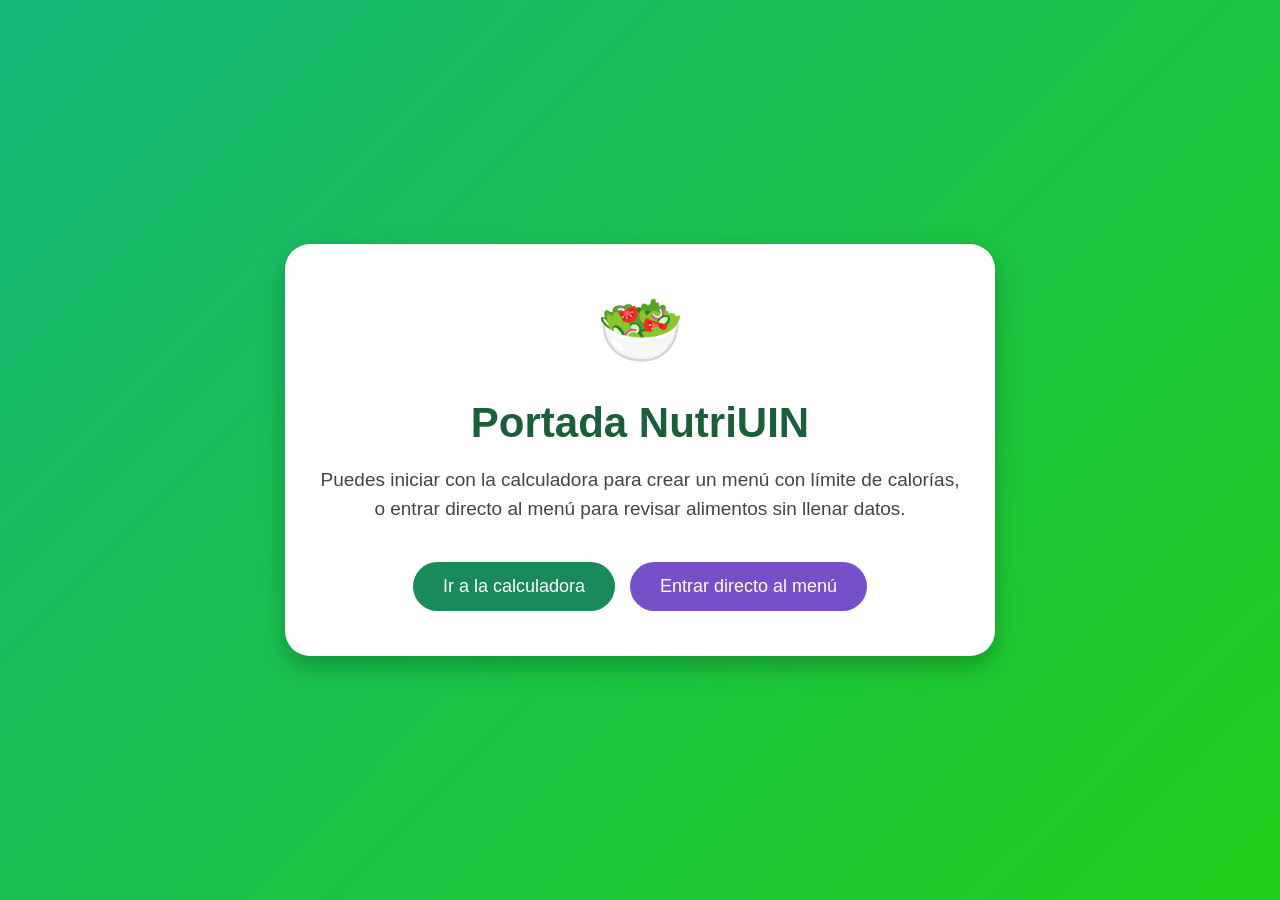
<file: index.html>
<!--
================================================================================
ARCHIVO: index.html
LENGUAJE: HTML
FUNCIÓN: Es la portada principal de NutriUIN.
CONEXIONES CON OTROS ARCHIVOS:
1. Se conecta con estilos.css mediante <link rel="stylesheet"> para recibir diseño.
2. Se conecta con login.js mediante <script src="login.js"> para ejecutar los botones.
3. Las funciones entrar() y entrarMenuDirecto() están escritas en login.js.
IMPORTANTE: HTML crea la estructura; CSS diseña; JavaScript agrega funcionamiento.
================================================================================
-->
<!DOCTYPE html> <!-- Indica al navegador que este documento usa HTML5. -->
<html lang="es"> <!-- Abre la página y define que el idioma principal es español. -->
<head> <!-- Inicia la parte de configuración de la página. -->
    <meta charset="UTF-8"> <!-- Permite usar acentos, ñ y caracteres especiales correctamente. -->
    <meta name="viewport" content="width=device-width, initial-scale=1.0"> <!-- Hace que la página se adapte a celulares, tablets y computadoras. -->
    <title>NutriUIN</title> <!-- Texto que aparece en la pestaña del navegador. -->
    <!-- Logo pequeño de la pestaña del navegador -->
    
    <link rel="icon" type="image/png" sizes="512x512" href="favicon.png">
    <link rel="apple-touch-icon" href="apple-touch-icon.png">
    <link rel="stylesheet" href="estilos.css"> <!-- Conecta esta página con el archivo de estilos principal. -->
</head> <!-- Cierra la configuración de la página. -->
<body> <!-- Inicia el contenido visible para el usuario. -->

    <main class="caja-inicio"> <!-- Caja principal de bienvenida; usa la clase caja-inicio para recibir diseño CSS. -->
        <div class="logo">🥗</div> <!-- Muestra un icono decorativo relacionado con nutrición. -->
        <h1>Portada NutriUIN</h1> <!-- Título principal de la portada del proyecto. -->

        <p> <!-- Abre el párrafo de descripción del proyecto. -->
            Puedes iniciar con la calculadora para crear un menú con límite de calorías, o entrar directo al menú para revisar alimentos sin llenar datos. <!-- Explica las dos opciones disponibles en la portada. -->
        </p> <!-- Cierra el párrafo descriptivo. -->

        <div class="botones-portada"> <!-- Agrupa los botones principales de la portada. -->
            <button onclick="entrar()">Ir a la calculadora</button> <!-- Botón que manda primero a la calculadora para calcular las calorías. -->
            <button class="boton-secundario" onclick="entrarMenuDirecto()">Entrar directo al menú</button> <!-- Botón que manda al menú sin llenar la calculadora. -->
        </div> <!-- Cierra el grupo de botones de la portada. -->
    </main> <!-- Cierra la caja principal de bienvenida. -->

    <script src="login.js"></script> <!-- Carga el JavaScript donde está la función entrar(). -->
</body> <!-- Cierra el contenido visible. -->
</html> <!-- Cierra el documento HTML. -->
</file>
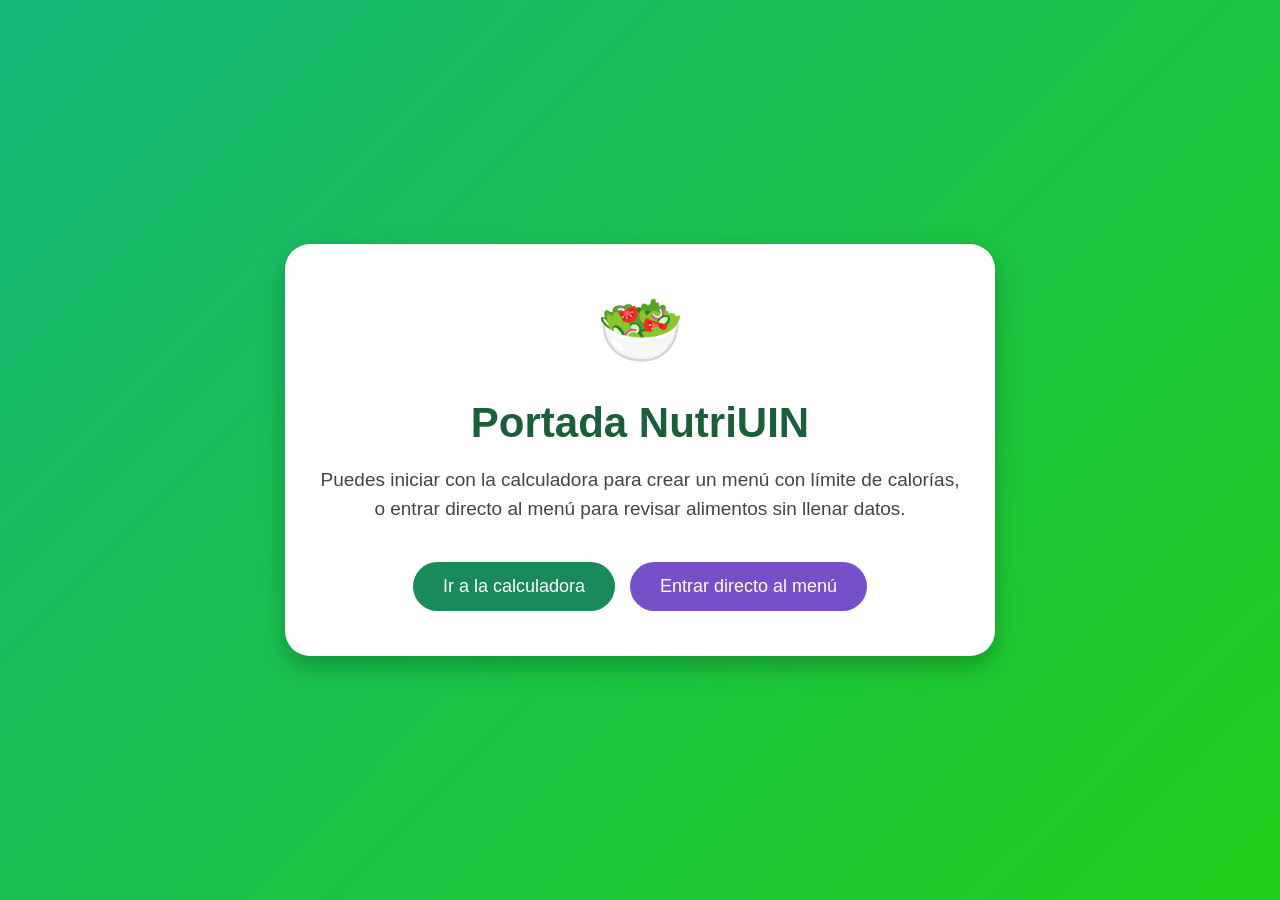
<file: menu.html>
<!--
================================================================================
ARCHIVO: menu.html
LENGUAJE: HTML
FUNCIÓN: Archivo de compatibilidad que redirige automáticamente a index.html.
CONEXIÓN: Usa una etiqueta <meta http-equiv="refresh"> para abrir la portada.
================================================================================
-->
<!DOCTYPE html> <!-- Indica que este archivo usa HTML5. -->
<html lang="es"> <!-- Abre el documento HTML y define el idioma español. -->
<head> <!-- Inicia la configuración interna de la página. -->
    <meta charset="UTF-8"> <!-- Permite mostrar acentos y caracteres especiales correctamente. -->
    <title>NutriUIN</title> <!-- Título que aparece en la pestaña del navegador. -->
    <!-- Logo pequeño de la pestaña del navegador -->
    
    <link rel="icon" type="image/png" sizes="512x512" href="favicon.png">
    <link rel="apple-touch-icon" href="apple-touch-icon.png">
    <meta http-equiv="refresh" content="0; url=index.html"> <!-- Redirige a la portada para respetar el orden correcto del proyecto. -->
</head> <!-- Cierra la configuración de la página. -->
<body> <!-- Inicia el contenido visible por si la redirección tarda. -->
    <p>Abriendo la portada... <a href="index.html">Haz clic aquí</a>.</p> <!-- Mensaje y enlace manual para entrar por la portada. -->
</body> <!-- Cierra el cuerpo de la página. -->
</html> <!-- Cierra el documento HTML. -->
</file>
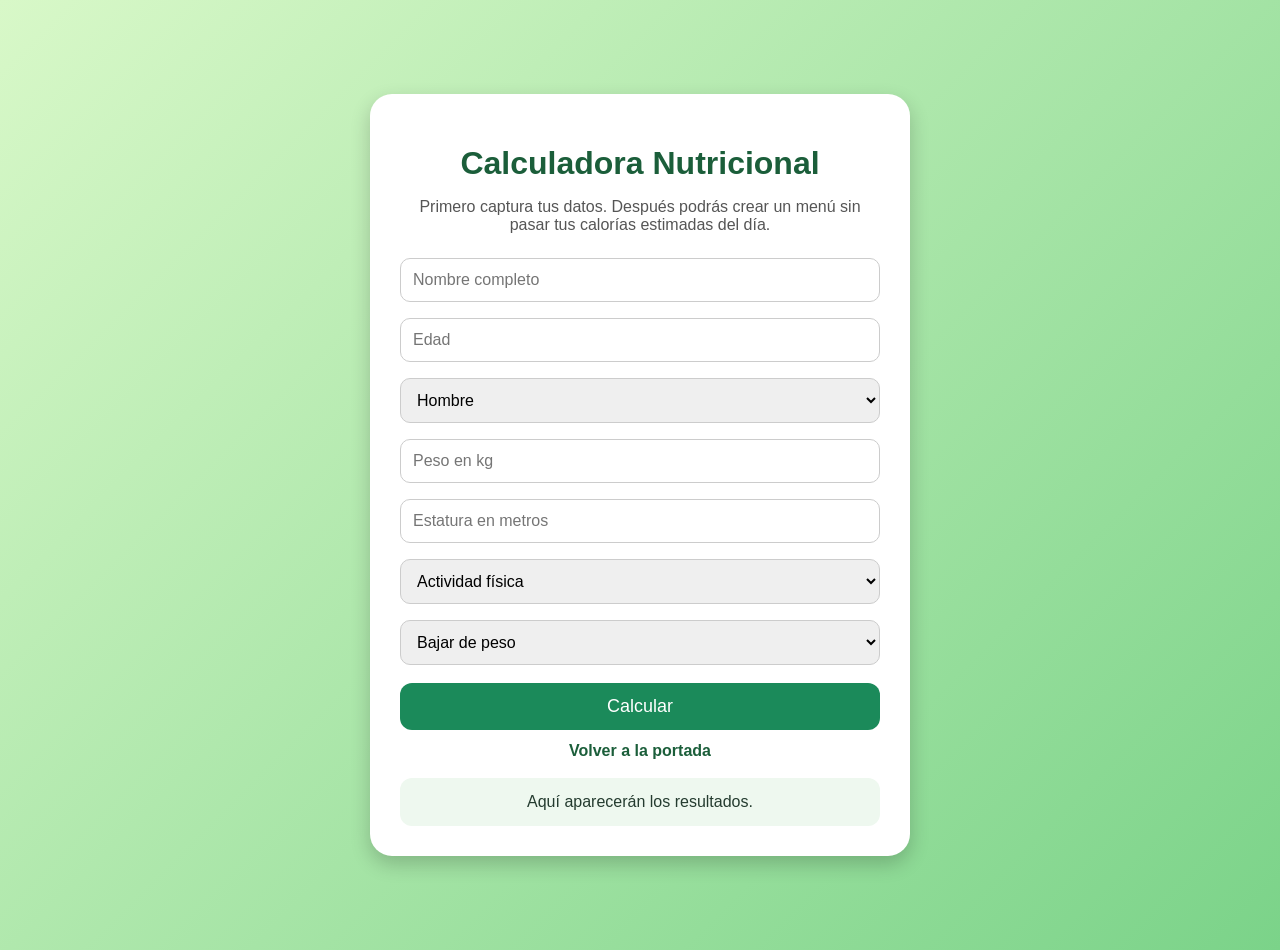
<file: mvp.html>
<!--
================================================================================
ARCHIVO: mvp.html
LENGUAJE: HTML
FUNCIÓN: Contiene el formulario de la calculadora nutricional.
CONEXIONES CON OTROS ARCHIVOS:
1. Se conecta con mvp.css para el diseño visual.
2. Se conecta con login.js para calcular IMC, metabolismo y calorías.
3. Los id de los campos (nombre, edad, peso, etc.) son buscados desde login.js.
4. login.js guarda resultados en localStorage para que menus.js los lea después.
================================================================================
-->
<!DOCTYPE html> <!-- Indica que el archivo usa HTML5. -->
<html lang="es"> <!-- Abre el documento y define que el idioma es español. -->
<head> <!-- Inicia la configuración interna de la página. -->
    <meta charset="UTF-8"> <!-- Permite mostrar correctamente acentos, ñ y símbolos. -->
    <meta name="viewport" content="width=device-width, initial-scale=1.0"> <!-- Hace que el diseño se ajuste a celulares y computadoras. -->
    <title>Calculadora NutriUIN</title> <!-- Título que aparece en la pestaña del navegador. -->
    <!-- Logo pequeño de la pestaña del navegador -->
    
    <link rel="icon" type="image/png" sizes="512x512" href="favicon.png">
    <link rel="apple-touch-icon" href="apple-touch-icon.png">
    <link rel="stylesheet" href="mvp.css"> <!-- Conecta esta página con el diseño de la calculadora. -->
</head> <!-- Cierra la configuración de la página. -->
<body> <!-- Inicia el contenido visible para el usuario. -->

    <main class="formulario"> <!-- Caja principal del formulario de cálculo. -->
        <h1>Calculadora Nutricional</h1> <!-- Título de la calculadora. -->
        <p>Primero captura tus datos. Después podrás crear un menú sin pasar tus calorías estimadas del día.</p> <!-- Explica el nuevo flujo de la página. -->

        <input type="text" id="nombre" placeholder="Nombre completo"> <!-- Campo para escribir el nombre del usuario. -->
        <input type="number" id="edad" placeholder="Edad"> <!-- Campo numérico para escribir la edad. -->

        <select id="genero"> <!-- Lista desplegable para seleccionar género usado en el cálculo. -->
            <option>Hombre</option> <!-- Opción de género hombre. -->
            <option>Mujer</option> <!-- Opción de género mujer. -->
        </select> <!-- Cierra la lista de género. -->

        <input type="number" id="peso" placeholder="Peso en kg"> <!-- Campo numérico para escribir el peso en kilogramos. -->
        <input type="number" step="0.01" id="estatura" placeholder="Estatura en metros"> <!-- Campo para escribir la estatura con decimales, por ejemplo 1.70. -->

        <select id="actividad" aria-label="Actividad física"> <!-- Lista de actividad física; el aria-label ayuda a lectores de pantalla a identificar el campo. -->
            <option value="" selected disabled>Actividad física</option> <!-- Funciona como placeholder del select: aparece primero, pero no puede elegirse como respuesta válida. -->
            <option value="1.2">Sedentario</option> <!-- Factor bajo para poca actividad física. -->
            <option value="1.375">Ligero</option> <!-- Factor para actividad ligera. -->
            <option value="1.55">Moderado</option> <!-- Factor para actividad moderada. -->
            <option value="1.75">Intenso</option> <!-- Factor para actividad intensa. -->
            <option value="1.9">Muy intenso</option> <!-- Factor para actividad muy intensa. -->
        </select> <!-- Cierra la lista de actividad física. -->

        <select id="objetivo"> <!-- Lista para indicar el objetivo del usuario. -->
            <option>Bajar de peso</option> <!-- Opción de objetivo para bajar peso. -->
            <option>Mantener peso</option> <!-- Opción de objetivo para mantener peso. -->
            <option>Subir masa muscular</option> <!-- Opción de objetivo para subir masa muscular. -->
        </select> <!-- Cierra la lista de objetivo. -->

        <button onclick="calcularIMC()">Calcular</button> <!-- Botón que ejecuta la función calcularIMC(). -->
        <a class="volver-portada" href="index.html">Volver a la portada</a> <!-- Enlace para regresar a la portada si el usuario quiere iniciar de nuevo. -->

        <div id="resultado" class="resultado"> <!-- Caja donde se escriben los resultados usando JavaScript. -->
            Aquí aparecerán los resultados. <!-- Mensaje inicial antes de hacer el cálculo. -->
        </div> <!-- Cierra la caja de resultados. -->

        <button id="botonMenu" class="boton-menu oculto" onclick="abrirMenuPersonalizado()">Crear mi menú</button> <!-- Botón oculto que aparece solamente después de calcular. -->
    </main> <!-- Cierra el formulario principal. -->

    <script src="login.js"></script> <!-- Carga las funciones necesarias para calcular el IMC y calorías. -->
</body> <!-- Cierra el cuerpo de la página. -->
</html> <!-- Cierra el documento HTML. -->
</file>
<file: estilos.css>
/*
================================================================================
ARCHIVO: estilos.css
LENGUAJE: CSS
FUNCIÓN: Diseña únicamente la portada index.html.
CONEXIÓN: index.html lo carga con <link rel="stylesheet" href="estilos.css">.
CLAVE: Las clases .caja-inicio, .logo y .botones-portada existen en index.html.
================================================================================
*/
/* estilos.css: diseño de la página de inicio de NutriUIN. */

/* Aplica estilos generales al cuerpo completo de la página. */
body{
    margin: 0; /* Quita el margen que el navegador pone por defecto. */
    min-height: 100vh; /* Hace que el body ocupe como mínimo toda la altura de la pantalla. */
    font-family: Arial, sans-serif; /* Define la tipografía principal de la página. */
    background: linear-gradient(135deg, #13b878, #21cf1b); /* Crea un fondo degradado diagonal. */
    display: flex; /* Activa Flexbox para acomodar el contenido. */
    justify-content: center; /* Centra la caja de inicio de forma horizontal. */
    align-items: center; /* Centra la caja de inicio de forma vertical. */
    text-align: center; /* Centra el texto dentro de la página. */
}

/* Da forma a la tarjeta blanca de bienvenida. */
.caja-inicio{
    width: 85%; /* La caja usa el 85% del ancho disponible. */
    max-width: 650px; /* Limita el ancho máximo para que no se vea demasiado grande. */
    background: white; /* Coloca fondo blanco en la tarjeta. */
    padding: 45px 30px; /* Agrega espacio interno arriba/abajo y a los lados. */
    border-radius: 25px; /* Redondea las esquinas de la tarjeta. */
    box-shadow: 0 10px 25px rgba(0,0,0,0.25); /* Agrega sombra para dar profundidad. */
}

/* Da tamaño al emoji del logo. */
.logo{
    font-size: 70px; /* Aumenta el tamaño del emoji. */
}

/* Estilo para el título principal. */
h1{
    color: #1b5e3a; /* Coloca el título en color verde. */
    font-size: 42px; /* Define el tamaño grande del título. */
    margin-bottom: 10px; /* Deja espacio debajo del título. */
}

/* Estilo para los párrafos de texto. */
p{
    color: #444; /* Usa un gris oscuro para facilitar la lectura. */
    font-size: 19px; /* Define el tamaño del texto del párrafo. */
    line-height: 1.5; /* Aumenta el espacio entre líneas. */
}

/* Estilo general del botón de entrada. */
button{
    margin-top: 20px; /* Separa el botón del texto superior. */
    background: #1b8a5a; /* Coloca fondo verde al botón. */
    color: white; /* Coloca el texto del botón en blanco. */
    border: none; /* Quita el borde predeterminado del botón. */
    padding: 14px 30px; /* Agrega espacio interno al botón. */
    border-radius: 30px; /* Hace que el botón tenga esquinas redondeadas. */
    font-size: 18px; /* Define el tamaño del texto del botón. */
    cursor: pointer; /* Cambia el cursor a mano cuando se pasa encima. */
}

/* Cambia el color del botón cuando el usuario pasa el mouse encima. */
button:hover{
    background: #146b45; /* Usa un verde más oscuro para el efecto hover. */
}


/* Contenedor de los dos botones de la portada. */
.botones-portada{
    display: flex; /* Coloca los botones en una fila cuando hay espacio. */
    justify-content: center; /* Centra los botones dentro de la tarjeta. */
    gap: 15px; /* Deja espacio entre el botón de calculadora y el de menú. */
    flex-wrap: wrap; /* Permite que los botones bajen de línea en pantallas pequeñas. */
}

/* Botón secundario para entrar directo al menú sin usar la calculadora. */
.boton-secundario{
    background: #7650c8; /* Usa morado para diferenciarlo del botón principal. */
}

/* Efecto del botón secundario cuando pasa el mouse encima. */
.boton-secundario:hover{
    background: #5b3ba0; /* Oscurece el morado al pasar el mouse. */
}
</file>
<file: mvp.css>
/*
================================================================================
ARCHIVO: mvp.css
LENGUAJE: CSS
FUNCIÓN: Diseña la calculadora que está en mvp.html.
CONEXIÓN: mvp.html lo carga con <link rel="stylesheet" href="mvp.css">.
CLAVE: Los selectores de este archivo deben coincidir con clases e id del HTML.
================================================================================
*/
/* mvp.css: diseño de la calculadora nutricional. */

/* Estilos generales de la página de la calculadora. */
body{
    margin: 0; /* Quita el margen por defecto del navegador. */
    min-height: 100vh; /* Hace que el body mida al menos toda la pantalla. */
    font-family: Arial, sans-serif; /* Define la fuente principal. */
    background: linear-gradient(135deg, #d8f8c8, #7bd389); /* Crea un fondo degradado verde. */
    display: flex; /* Activa Flexbox para centrar el formulario. */
    justify-content: center; /* Centra el formulario horizontalmente. */
    align-items: center; /* Centra el formulario verticalmente. */
    padding: 25px 0; /* Agrega espacio vertical para que en celulares no se pegue a los bordes. */
}

/* Caja blanca del formulario. */
.formulario{
    width: 90%; /* Ocupa el 90% del ancho disponible. */
    max-width: 480px; /* Evita que el formulario se haga demasiado ancho. */
    background: white; /* Fondo blanco para destacar el formulario. */
    padding: 30px; /* Espacio interno del formulario. */
    border-radius: 22px; /* Redondea las esquinas del formulario. */
    box-shadow: 0 8px 20px rgba(0,0,0,0.20); /* Agrega sombra para profundidad. */
    text-align: center; /* Centra el texto del formulario. */
}

/* Título principal de la calculadora. */
h1{
    color: #1b5e3a; /* Color verde para el título. */
    margin-bottom: 5px; /* Deja poco espacio debajo del título. */
}

/* Párrafo descriptivo dentro del formulario. */
.formulario p{
    color: #555; /* Color gris para el texto. */
}

/* Campos de texto, números y listas desplegables. */
input, select{
    width: 100%; /* Hace que cada campo use todo el ancho del formulario. */
    padding: 12px; /* Agrega espacio interno para escribir mejor. */
    margin: 8px 0; /* Separa los campos entre sí. */
    border: 1px solid #ccc; /* Borde gris claro. */
    border-radius: 10px; /* Redondea las esquinas de los campos. */
    font-size: 16px; /* Tamaño del texto dentro de los campos. */
    box-sizing: border-box; /* Mantiene el ancho correcto aunque tenga padding. */
}

/* Botón principal para calcular. */
button{
    width: 100%; /* Hace que el botón ocupe todo el ancho del formulario. */
    margin-top: 10px; /* Separa el botón de los campos superiores. */
    background: #1b8a5a; /* Color verde del botón. */
    color: white; /* Texto blanco del botón. */
    border: none; /* Quita el borde por defecto. */
    padding: 13px; /* Espacio interno del botón. */
    border-radius: 12px; /* Redondea las esquinas del botón. */
    font-size: 18px; /* Tamaño del texto del botón. */
    cursor: pointer; /* Muestra cursor de mano al pasar encima. */
}

/* Efecto del botón cuando pasa el mouse encima. */
button:hover{
    background: #146b45; /* Cambia a un verde más oscuro. */
}

/* Botón que aparece al final para entrar al menú personalizado. */
.boton-menu{
    background: #146b45; /* Usa un verde más fuerte para destacar el siguiente paso. */
}

/* Clase que oculta elementos mientras todavía no deben mostrarse. */
.oculto{
    display: none; /* Oculta completamente el elemento. */
}

/* Caja donde aparecen los resultados. */
.resultado{
    margin-top: 18px; /* Separa la caja del botón superior. */
    padding: 15px; /* Agrega espacio interno. */
    background: #eef8ef; /* Fondo verde muy claro para los resultados. */
    border-radius: 12px; /* Redondea la caja de resultados. */
    color: #243b2f; /* Color del texto de resultados. */
}

/* Texto pequeño de advertencia. */
small{
    color: #555; /* Usa gris para el texto pequeño. */
}


/* Enlace pequeño para regresar a la portada. */
.volver-portada{
    display: block; /* Hace que el enlace aparezca en su propia línea. */
    margin-top: 12px; /* Separa el enlace del botón calcular. */
    color: #1b5e3a; /* Usa verde para mantener el estilo del proyecto. */
    text-decoration: none; /* Quita el subrayado del enlace. */
    font-weight: bold; /* Resalta el enlace. */
}

/* Cambia el enlace cuando el usuario pasa el mouse encima. */
.volver-portada:hover{
    text-decoration: underline; /* Subraya el enlace como señal de interacción. */
}
</file>
